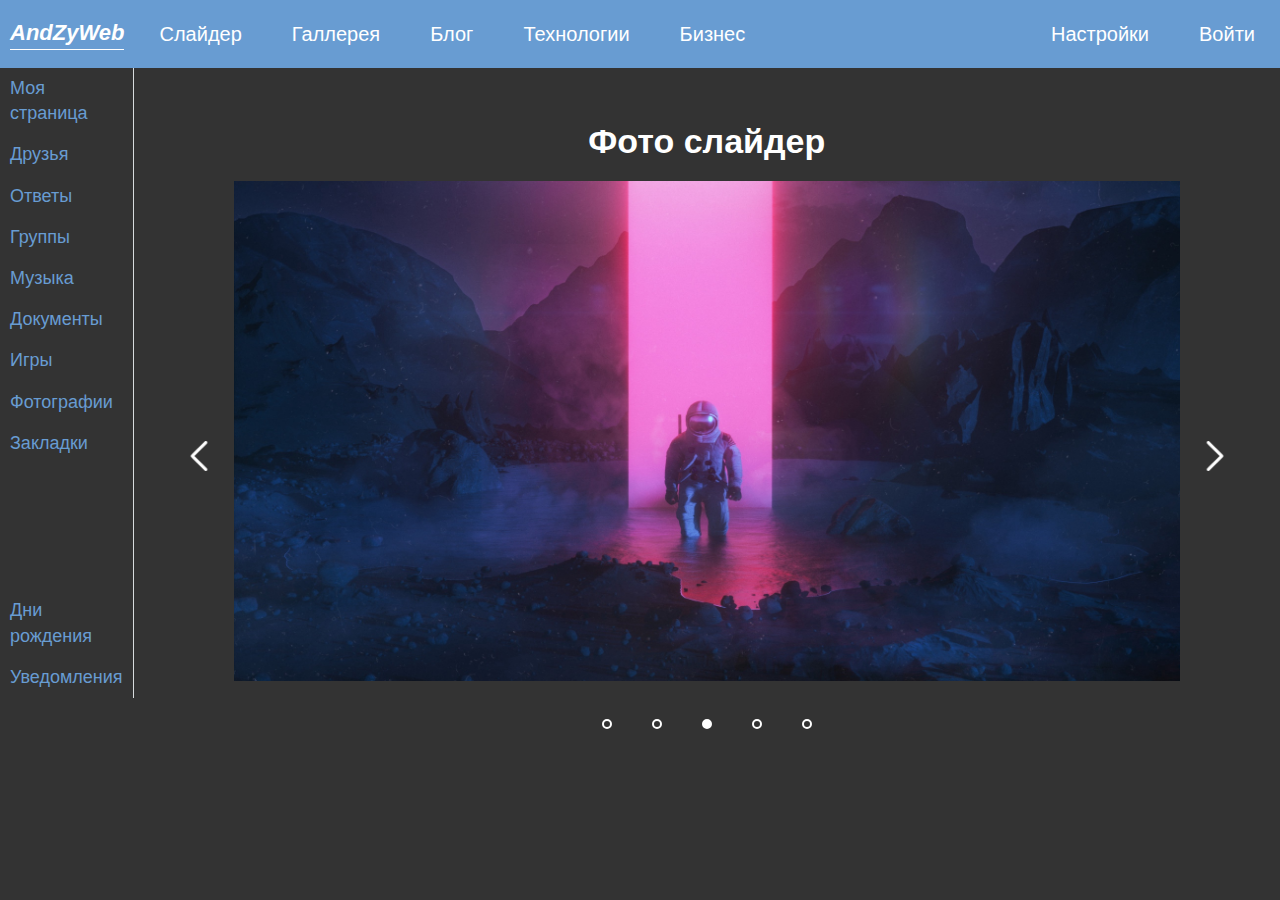
<file: index.html>
<!DOCTYPE html>
<html lang="en">
<head>
	<meta charset="UTF-8">
	<title>Flexbox tutorial</title>
	<link rel="stylesheet" type="text/css" href="CSS/style.css">
	<meta http-equiv="Content-Type">
</head>
<body>
<div class="header">
		<div class="header__section">
			<div class="headerLogo">AndZyWeb</div>
			<div class="header-item headerButton"><a href="Slider.html">Слайдер</a></div>
			<div class="header-item headerButton"><a href="Gallery.html">Галлерея</a></div>
			<div class="header-item headerButton"><a href="Blog.html">Блог</a></div>
			<div class="header-item headerButton"><a href="#">Технологии</a></div>
			<div class="header-item headerButton"><a href="#">Бизнес</a></div>
		</div>
		<div class="header__section">
			<div class="header-item headerButton"><a href="#">Настройки</a></div>
			<div class="header-item headerButton"><a href="Regform.html">Войти</a></div>
		</div>			
		</div>
	</div>

	<main>
		
<div class="sideBar">
	<div class="sideBar__section">
		<div class="sideBar-item"><a href="#">Моя страница</a></div>
		<div class="sideBar-item"><a href="#">Друзья</a></div>
		<div class="sideBar-item"><a href="#">Ответы</a></div>
		<div class="sideBar-item"><a href="#">Группы</a></div>
		<div class="sideBar-item"><a href="#">Музыка</a></div>
		<div class="sideBar-item"><a href="#">Документы</a></div>
		<div class="sideBar-item"><a href="#">Игры</a></div>
		<div class="sideBar-item"><a href="#">Фотографии</a></div>
		<div class="sideBar-item"><a href="#">Закладки</a></div>
	</div>
	<div class="sideBar__section">
		<div class="sideBar-item"><a href="#">Дни рождения</a></div>
		<div class="sideBar-item"><a href="#">Уведомления</a></div>		
	</div>
</div> 

<div class="wrapper">

    <h1>Фото слайдер </h1>
    <div class="slider">
      <div class="slider__item">
        <img src="img/1.jpg">
      </div>
      <div class="slider__item">
        <img src="img/2.jpg">
      </div>
      <div class="slider__item">
        <img src="img/3.jpg">
      </div>
      <div class="slider__item">
        <img src="img/4.jpg">
      </div>     
      <div class="slider__item">
        <img src="img/5.jpg">
      </div>                   
    </div>

     <!--  JQuery -->
  <script src="https://code.jquery.com/jquery-3.4.1.min.js"></script>
   <!--  Slider -->
  <script src="JS/slick.min.js"></script>
 <!--  Подключение скриптов -->
  <script src="JS/scripts.js"></script>
</div>  
	</main>
</body>
</html>
</file>
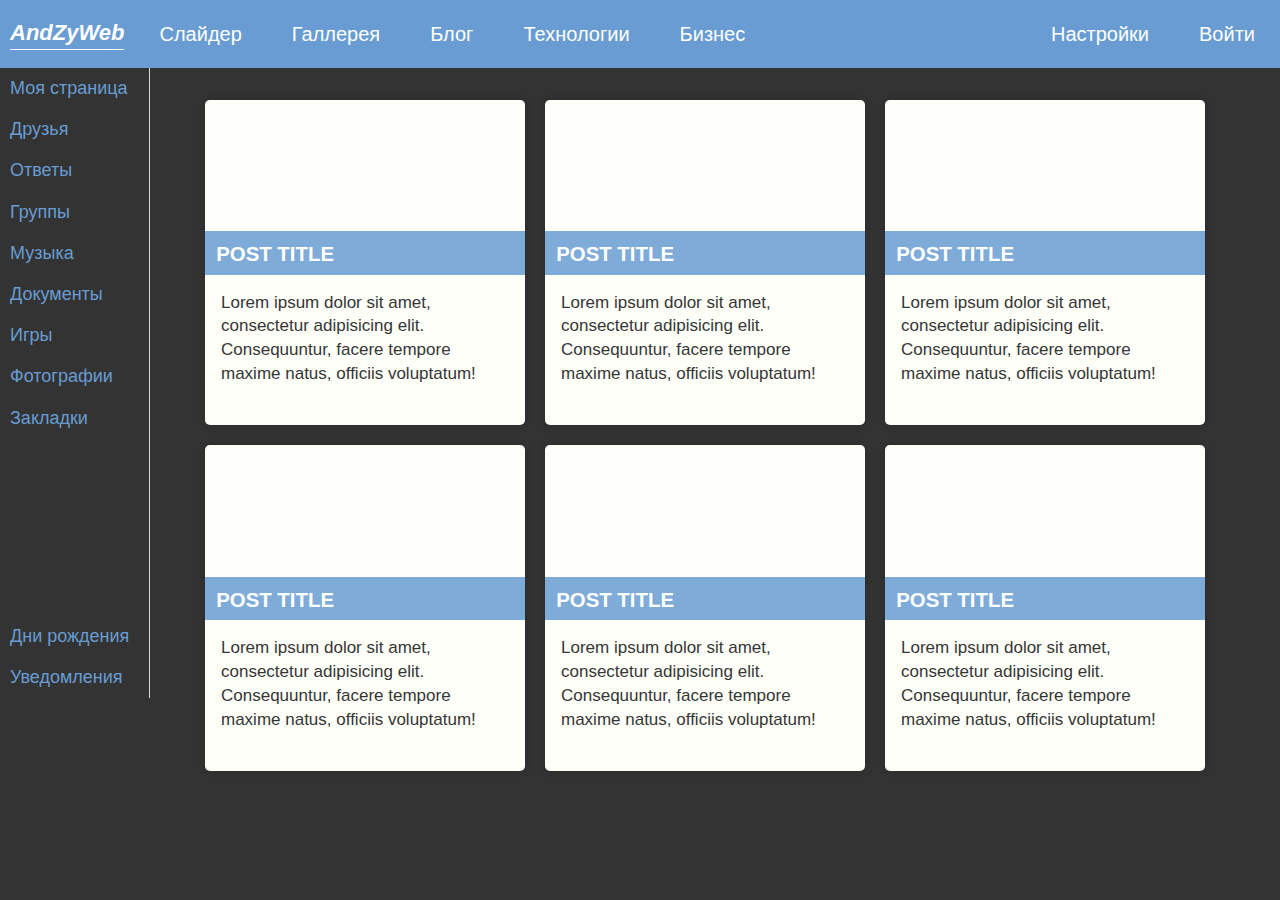
<file: Blog.html>
<!DOCTYPE html>
<html lang="en">
<head>
	<meta charset="UTF-8">
	<title>Flexbox tutorial</title>
	<link rel="stylesheet" type="text/css" href="CSS/style.css">
	<meta http-equiv="Content-Type">
</head>
<body>
<div class="header">
		<div class="header__section">
			<div class="headerLogo">AndZyWeb</div>
			<div class="header-item headerButton"><a href="Slider.html">Слайдер</a></div>
			<div class="header-item headerButton"><a href="Gallery.html">Галлерея</a></div>
			<div class="header-item headerButton"><a href="#">Блог</a></div>
			<div class="header-item headerButton"><a href="#">Технологии</a></div>
			<div class="header-item headerButton"><a href="#">Бизнес</a></div>
		</div>
		<div class="header__section">
			<div class="header-item headerButton"><a href="#">Настройки</a></div>
			<div class="header-item headerButton"><a href="#">Войти</a></div>
		</div>			
		</div>
	</div>

	<main>
		
<div class="sideBar">
	<div class="sideBar__section">
		<div class="sideBar-item"><a href="#">Моя страница</a></div>
		<div class="sideBar-item"><a href="#">Друзья</a></div>
		<div class="sideBar-item"><a href="#">Ответы</a></div>
		<div class="sideBar-item"><a href="#">Группы</a></div>
		<div class="sideBar-item"><a href="#">Музыка</a></div>
		<div class="sideBar-item"><a href="#">Документы</a></div>
		<div class="sideBar-item"><a href="#">Игры</a></div>
		<div class="sideBar-item"><a href="#">Фотографии</a></div>
		<div class="sideBar-item"><a href="#">Закладки</a></div>
	</div>
	<div class="sideBar__section">
		<div class="sideBar-item"><a href="#">Дни рождения</a></div>
		<div class="sideBar-item"><a href="#">Уведомления</a></div>		
	</div>
</div>

<div class="container">
	<div class="cards">
		<div class="card">
			<span class="card-header" style="background-image: url(https://cdn.pixabay.com/photo/2020/04/07/09/39/travel-5012727_1280.jpg)">
				<span class="card-title">
					<h3>Post title</h3>
				</span>
			</span>
			<span class="card-summary">
				Lorem ipsum dolor sit amet, consectetur adipisicing elit. Consequuntur, facere tempore maxime natus, officiis voluptatum!
			</span>
			<span class="card-meta">
				Published: June 26th, 2019
			</span>
		</div>

		<div class="card">
			<span class="card-header" style="background-image: url(https://cdn.pixabay.com/photo/2020/04/09/11/06/calculator-5020927_1280.jpg)">
				<span class="card-title">
					<h3>Post title</h3>
				</span>
			</span>
			<span class="card-summary">
				Lorem ipsum dolor sit amet, consectetur adipisicing elit. Consequuntur, facere tempore maxime natus, officiis voluptatum!
			</span>
			<span class="card-meta">
				Published: June 26th, 2019
			</span>
	</div>

		<div class="card">
			<span class="card-header" style="background-image: url(https://cdn.pixabay.com/photo/2020/03/30/11/49/beach-4984023_1280.jpg)">
				<span class="card-title">
					<h3>Post title</h3>
				</span>
			</span>
			<span class="card-summary">
				Lorem ipsum dolor sit amet, consectetur adipisicing elit. Consequuntur, facere tempore maxime natus, officiis voluptatum!
			</span>
			<span class="card-meta">
				Published: June 26th, 2019
			</span>
		</div>

		<div class="card">
			<span class="card-header" style="background-image: url(https://cdn.pixabay.com/photo/2020/04/05/20/41/primrose-5007689_1280.jpg)">
				<span class="card-title">
					<h3>Post title</h3>
				</span>
			</span>
			<span class="card-summary">
				Lorem ipsum dolor sit amet, consectetur adipisicing elit. Consequuntur, facere tempore maxime natus, officiis voluptatum!
			</span>
			<span class="card-meta">
				Published: June 26th, 2019
			</span>
	</div>

		<div class="card">
			<span class="card-header" style="background-image: url(https://cdn.pixabay.com/photo/2020/04/05/07/25/sunset-5004905_1280.jpg)">
				<span class="card-title">
					<h3>Post title</h3>
				</span>
			</span>
			<span class="card-summary">
				Lorem ipsum dolor sit amet, consectetur adipisicing elit. Consequuntur, facere tempore maxime natus, officiis voluptatum!
			</span>
			<span class="card-meta">
				Published: June 26th, 2019
			</span>
		</div>

		<div class="card">
			<span class="card-header" style="background-image: url(https://cdn.pixabay.com/photo/2020/04/06/18/48/madrid-5010803_1280.jpg)">
				<span class="card-title">
					<h3>Post title</h3>
				</span>
			</span>
			<span class="card-summary">
				Lorem ipsum dolor sit amet, consectetur adipisicing elit. Consequuntur, facere tempore maxime natus, officiis voluptatum!
			</span>
			<span class="card-meta">
				Published: June 26th, 2019
			</span>
	</div>

	</div>
</div>
	</main>
</body>
</html>
</file>
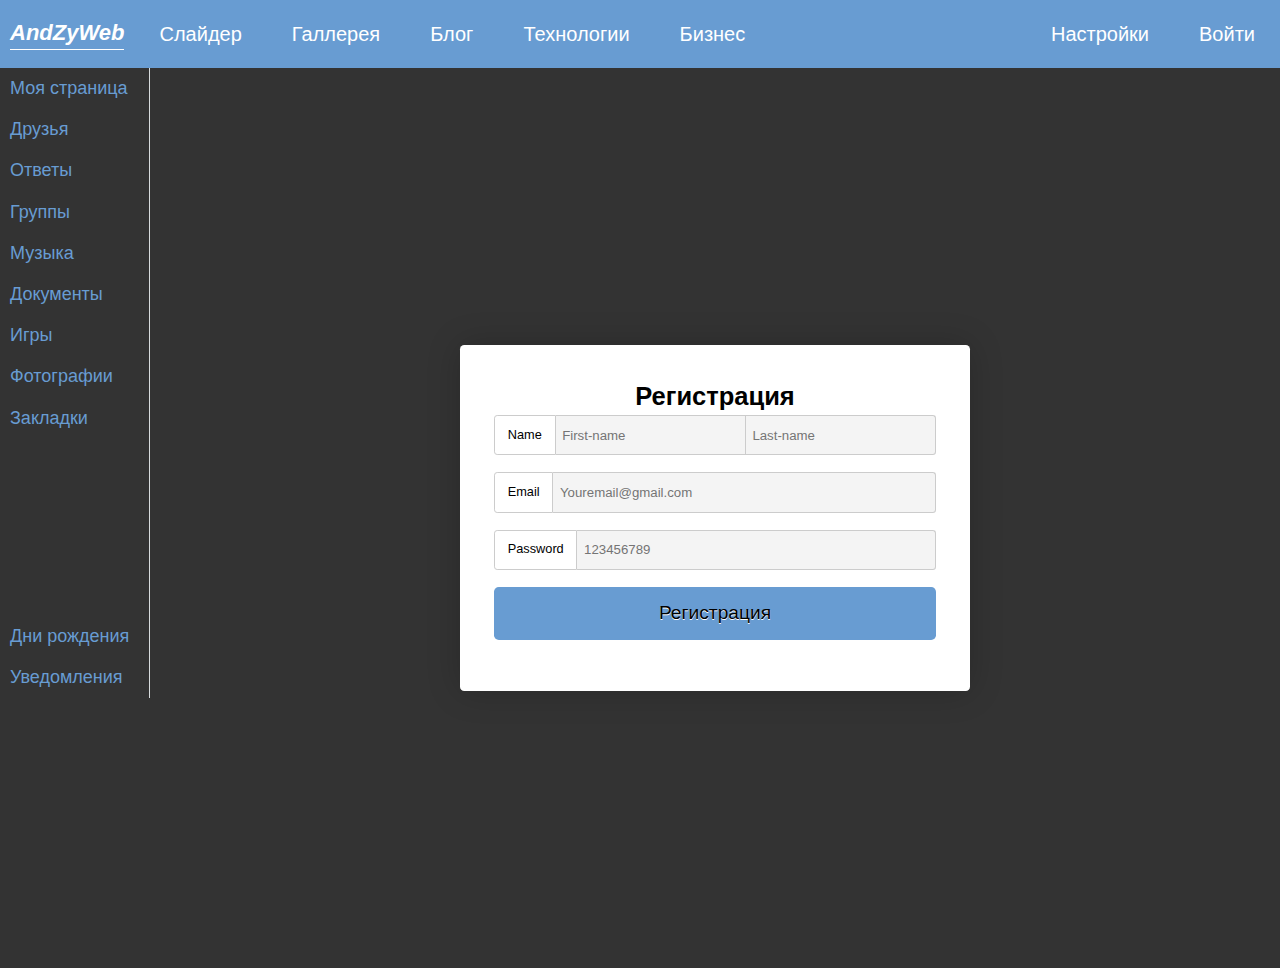
<file: Regform.html>
<!DOCTYPE html>
<html lang="en">
<head>
	<meta charset="UTF-8">
	<title>Flexbox tutorial</title>
	<link rel="stylesheet" type="text/css" href="CSS/style.css">
	<meta http-equiv="Content-Type">
</head>
<body>
<div class="header">
		<div class="header__section">
			<div class="headerLogo">AndZyWeb</div>
			<div class="header-item headerButton"><a href="Slider.html">Слайдер</a></div>
			<div class="header-item headerButton"><a href="Gallery.html">Галлерея</a></div>
			<div class="header-item headerButton"><a href="Blog.html">Блог</a></div>
			<div class="header-item headerButton"><a href="#">Технологии</a></div>
			<div class="header-item headerButton"><a href="#">Бизнес</a></div>
		</div>
		<div class="header__section">
			<div class="header-item headerButton"><a href="#">Настройки</a></div>
			<div class="header-item headerButton"><a href="#">Войти</a></div>
		</div>			
		</div>
	</div>

	<main>
		
<div class="sideBar">
	<div class="sideBar__section">
		<div class="sideBar-item"><a href="#">Моя страница</a></div>
		<div class="sideBar-item"><a href="#">Друзья</a></div>
		<div class="sideBar-item"><a href="#">Ответы</a></div>
		<div class="sideBar-item"><a href="#">Группы</a></div>
		<div class="sideBar-item"><a href="#">Музыка</a></div>
		<div class="sideBar-item"><a href="#">Документы</a></div>
		<div class="sideBar-item"><a href="#">Игры</a></div>
		<div class="sideBar-item"><a href="#">Фотографии</a></div>
		<div class="sideBar-item"><a href="#">Закладки</a></div>
	</div>
	<div class="sideBar__section">
		<div class="sideBar-item"><a href="#">Дни рождения</a></div>
		<div class="sideBar-item"><a href="#">Уведомления</a></div>		
	</div>
</div>

<div class="form-container">
	<form action="">
		<h2>Регистрация</h2>
		<div class="form-field multi-input">
			<label for="name">Name</label>
			<input type="text" name="First-name" id="name" placeholder="First-name">
			<input type="text" placeholder="Last-name">
		</div>
		<div class="form-field input-right">
			<label for="E-mail">Email</label>
			<input type="E-mail" name="E-mail" id="E-mail" placeholder="Youremail@gmail.com">
		</div>
		<div class="form-field input-right">
			<label for="Password">Password</label>
			<input type="Password" name="Password" id="Pass" placeholder="123456789">
		</div>
		<div class="form-field input-right">
			<input type="submit" value="Регистрация">
		</div>		
	</form>
</div>

	</main>
</body>
</html>
</file>
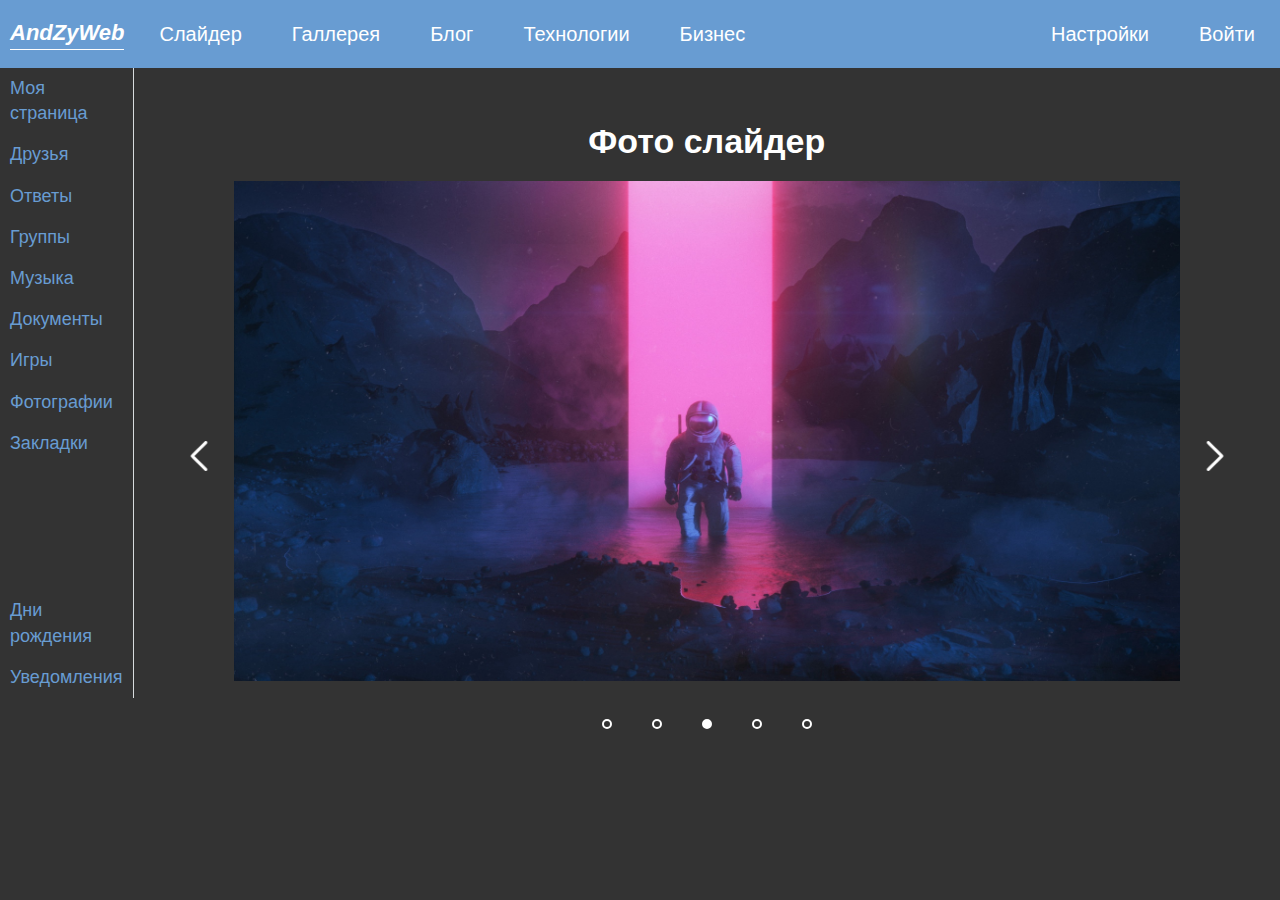
<file: Slider.html>
<!DOCTYPE html>
<html lang="en">
<head>
	<meta charset="UTF-8">
	<title>Flexbox tutorial</title>
	<link rel="stylesheet" type="text/css" href="CSS/style.css">
	<meta http-equiv="Content-Type">
</head>
<body>
<div class="header">
		<div class="header__section">
			<div class="headerLogo">AndZyWeb</div>
			<div class="header-item headerButton"><a href="Slider.html">Слайдер</a></div>
			<div class="header-item headerButton"><a href="Gallery.html">Галлерея</a></div>
			<div class="header-item headerButton"><a href="#">Блог</a></div>
			<div class="header-item headerButton"><a href="#">Технологии</a></div>
			<div class="header-item headerButton"><a href="#">Бизнес</a></div>
		</div>
		<div class="header__section">
			<div class="header-item headerButton"><a href="#">Настройки</a></div>
			<div class="header-item headerButton"><a href="#">Войти</a></div>
		</div>			
		</div>
	</div>

	<main>
		
<div class="sideBar">
	<div class="sideBar__section">
		<div class="sideBar-item"><a href="#">Моя страница</a></div>
		<div class="sideBar-item"><a href="#">Друзья</a></div>
		<div class="sideBar-item"><a href="#">Ответы</a></div>
		<div class="sideBar-item"><a href="#">Группы</a></div>
		<div class="sideBar-item"><a href="#">Музыка</a></div>
		<div class="sideBar-item"><a href="#">Документы</a></div>
		<div class="sideBar-item"><a href="#">Игры</a></div>
		<div class="sideBar-item"><a href="#">Фотографии</a></div>
		<div class="sideBar-item"><a href="#">Закладки</a></div>
	</div>
	<div class="sideBar__section">
		<div class="sideBar-item"><a href="#">Дни рождения</a></div>
		<div class="sideBar-item"><a href="#">Уведомления</a></div>		
	</div>
</div> 

<div class="wrapper">

    <h1>Фото слайдер </h1>
    <div class="slider">
      <div class="slider__item">
        <img src="img/1.jpg">
      </div>
      <div class="slider__item">
        <img src="img/2.jpg">
      </div>
      <div class="slider__item">
        <img src="img/3.jpg">
      </div>
      <div class="slider__item">
        <img src="img/4.jpg">
      </div>     
      <div class="slider__item">
        <img src="img/5.jpg">
      </div>                   
    </div>

     <!--  JQuery -->
  <script src="https://code.jquery.com/jquery-3.4.1.min.js"></script>
   <!--  Slider -->
  <script src="JS/slick.min.js"></script>
 <!--  Подключение скриптов -->
  <script src="JS/scripts.js"></script>
</div>  
	</main>
</body>
</html>
</file>
<file: CSS/style.css>
a {
	color: #fff;
	text-decoration: none;
}

*, *:before, *:after {
	margin: 0; 
	padding: 0;
	border: 0;
	box-sizing: border-box;
}

.header{
	display: flex;
	justify-content: space-between;
	padding: 10px;
	background: #689CD2;
	color: #fff;
	font-family: Helvetica;
}

.header__section{
	display: flex;
	align-items: center; 
}

.header-item{
padding: 10px 15px;
font-size: 20px;
margin-left: 20px;
}


.header-item:hover{
	background-color: #ff9900;
	border-radius: 4px;
}

.headerLogo{
	font-weight: bold;
	border-bottom: 1px solid #fff;
	font-size: 22px;
	font-style: italic;
}

.headerButton{
	cursor: pointer;
}

.sideBar a{
	color: #689CD2;
}
.sideBar{
	display: flex;
	flex-direction: column;
	justify-content: space-between;
	height: 630px;
	width: 150px;
	border-right: 1px solid #D7DBDD;
	background-color: #FCFDFD
	padding: 10px;
}

.sideBar-item{
	cursor: pointer;
	padding: 8px 10px;
	font-size: 18px;
}

.sideBar-item:hover{
	background-color: #EEF3F5;
	border-radius: 4px;
}

main{
	display: flex;
	min-width: 0; /*это свойство нужно указывать Flex-элементу, в котором содержится слайдер*/
}

html{
	background: #333;
	height: auto;
	font-family: 'Seymour One', sans-serif;
}

h1{
	text-align: center;
	color: #fff;
	margin-bottom: 15px;
}


.gallery div{
	flex: auto;
	width: 250px;
	margin: .5vw;	
}

.gallery div img {
	width: 100%;
	height: auto;	
}

@media screen and (max-width: 600px) {
	.gallery div {margin:0;}
	.gallery {padding: 0;}
}

.gallery:hover img {
opacity: 0.3;
transition: 0.3s opacity;
}

.gallery:hover img:hover {
opacity: 1;
transition: 0.3s opacity;
}


.slider img {
	width: 100%;
	height: 500px;
}


.wrapper h1 @font-face {
font-family: Seymour;
src: url("https://fonts.googleapis.com/css2?family=Roboto:ital,wght@1,700&family=Seymour+One&display=swap">)
}

.wrapper{
height: 100%;
padding: 50px;
min-width: 0; 
}

.slider {
	min-width: 0;
    margin: auto;
}

.slider__item {
	min-width: 0;
}
	/* Слайдер */
}
.slick-slider{}
/* Слайдер запущен */
.slick-slider.slick-initialized{}
/* Слайдер с точками */
.slick-slider.slick-dotted{}
/* Ограничивающая оболочка */

.slick-list {
	overflow: hidden;
}

/* Лента слайдов */
.slick-track{
	display: flex;
	flex-direction: row;
	align-items: flex-start;
}

/* Слайд */
.slick-slide{}
/* Слайд активный (показывается) */
.slick-slide.slick-active{}
/* Слайд основной */
.slick-slide.slick-current{}
/* Слайд по центру */
.slick-slide.slick-center{}
/* Клонированный слайд */
.slick-slide.slick-cloned{}
/* Стрелка */
.slick-arrow{}
/* Стрелка влево */
.slick-arrow.slick-prev{}
/* Стрелка вправо */
.slick-arrow.slick-next{}
/* Стрелка не активная */
.slick-arrow.slick-disabled{}
/* Точки (булиты) */
.slick-dots{}
.slick-dots li{}
/* Активная точка */
.slick-dots li.slick-active{}
/* Элемент точки */
.slick-dots li button{}


/*Конкретный слайдер*/

.slider {
	position: relative;
	padding: 0 50px;
}


.slider .slick-arrow{
	position: absolute;
	top: 50%;
	margin-top:-25px;
	z-index: 2;
	font-size: 0;
	width: 30px;
	height: 50px;
}

/*Значения стиля ниже, становятся активны когда отключена "бесконечность" слайдера*. 
Т.е. когда Jquery присваивает значение "slick-disabled"*/
.slider .slick-arrow.slick-disabled{ 
opacity: .2;
}

.slider .slick-arrow.slick-prev{
left:0;
background: url(../img/Left_arrow.png) 0 0 / 100% no-repeat;
z-index:3;
}

.slider .slick-arrow.slick-next{
right:0;
background: url(../img/Right_arrow.png) 0 0 / 100% no-repeat;
z-index:3;
}

.slider .slick-dots{
	display: flex;
	align-items: center;
	justify-content: center;
}

.slider .slick-dots li{
	list-style: none;
	margin: 20px;
}
/* Активная точка */
.slider .slick-dots li.slick-active button{
 	font-size: 0;
	height: 10px;
	width: 10px;
	background-color: #fff;;
	border-radius: 50%;
	border: 2px solid #fff;
}

/* Элемент точки */
.slider .slick-dots li button{
	font-size: 0;
	height: 10px;
	width: 10px;
	background-color: transparent; 
	border-radius: 50%;
	border: 2px solid #fff;
}


.slider__item{
text-align: center;
}

.gallery {
	padding: .5vw; /*5% от ширины окна*/
	font-size: 0;
	flex-wrap: wrap;
	flex-direction: column;
	flex-flow: row wrap;	
	display: flex;
}

.card-header img {
	max-width: 100%;
}

body {
	font-size: 17px;
	line-height: 1.4;
}

.container {
	max-width: 1100px;
	margin: auto;
}

.cards{
	display: flex;
	justify-content: center;
	flex-wrap: wrap;
	margin-top: 15px;
	padding: 1.5%;
}

.card{
	position: relative;
	margin-bottom: 20px;
	padding-bottom: 30px;
	background: #fefff9;
	color: #363636;
	text-decoration: none;
	box-shadow: rgba(0,0,0,0.19) 0 0 8px 0;
	border-radius: 5px;
}

@media (max-width: 600px){
	.card{width: 100%;}
}

@media (min-width: 700px){
	.card{
		max-width: 320px;
		margin-right: 20px;
		margin-bottom: 20px;
	}
}

.card span {
	display: block;
}

.card .card-summary {
	padding: 5% 5% 3% 5%;	
}

.card-header {
	position: relative;
	height: 175px;
	overflow: hidden;
	background-repeat: no-repeat;
	background-size: cover;
	background-position: center;
	background-color: rgba(255, 255, 255, 0.15);
	background-blend-mode: overlay;
	border-radius: 4px 4px 0 0;
}

.card .card-header:hover, .card .card-header:focus{
	background-color: rgba(255, 255, 255, 0.85);
}

.card .card-title {
	background: rgba(104, 156, 210, 0.85);
	padding: 3.5% 0 2.5% 0;
	color: white;
	text-transform: uppercase;
	position: absolute;
	bottom: 0;
	width: 100%;
}

.card .card-title h3 {
	font-size: 1.2em;
	line-height: 1.2;
	padding: 0 3.5%;
	margin: 0;
}

.card .card-meta {
max-height: 0;
overflow: hidden;
color: #666;
font-size: 0.78em;
text-transform: uppercase;
position: absolute;
bottom: 5%;
padding: 0 5%;
transition-property: all;
transition-duration: 0.4s;
transition-timing-function: ease-in-out;
}

.card:hover, .card:focus{
	background-color: white;
	box-shadow: rgba(0, 0, 0, 0.45) 0px 0px 20px 0px;
}

.card:hover .card-title, .card:focus .card-title {
	background-color: rgba(154, 156, 210, 0.95) 0px 0px 20px 0px;
}

.card:hover .card-meta, .card:focus .card-meta {
	max-height: 1em;
}


.form-container {
	display: flex;
	justify-content: center;
	align-items: center;
	height: 100vh;
	margin: 0 auto;
}

h2 {
	text-align: center;
}

form {
flex-basis: 70vh;
padding: 2em;
background: #fff;
box-shadow: 0 0 2em rgba(0, 0, 0, 0.2);
border-radius: 0.25em;
}

input {
	padding: 0.5em;
	font-size: 0.78em;
	background: #f4f4f4;
	border: 1px solid #ccc;
	border-width: 1px 1px 1px 0;
	border-radius: 0;
}

input:focus {
	background: #fff;
	box-shadow: inset 0.1em 0.1em 0.1em 0.25em rgba(0, 0, 0, 0.2)
	outline: 0;
}

.form-field {
	margin-bottom: 1em;
	display: flex;
}

.form-field label{
	flex: 0 1 4em;
	padding: 1em;
	background: #fff;
	border: 1px solid #ccc;
	font-size: 0.75em;
	text-align: center;
	box-shadow: 0 1px 0 #fff;
	line-height: 1;
	border-radius: 0.25em 0 0 0.25em;
}

.form-field input {
flex-grow: 1;
}

.input-right input, .multi-input input:last-child{
	border-radius: 0 0.25em 0.25em 0;
}

.submit-field {
	flex-direction: row;
	justify-content: center;
}


input[type="submit"]{

	flex-wrap: 0 1 40%;
	padding: 0.8em;
	font-size: 1.2rem;
	text-shadow: 0 1px 0 #fff;
	background: #689CD2;
	border-radius: 0.25em;
	border: 0;
	transition: 0.3s;
	cursor: pointer;
}

input[type="submit"]:hover {
color: #fff;
}
</file>
